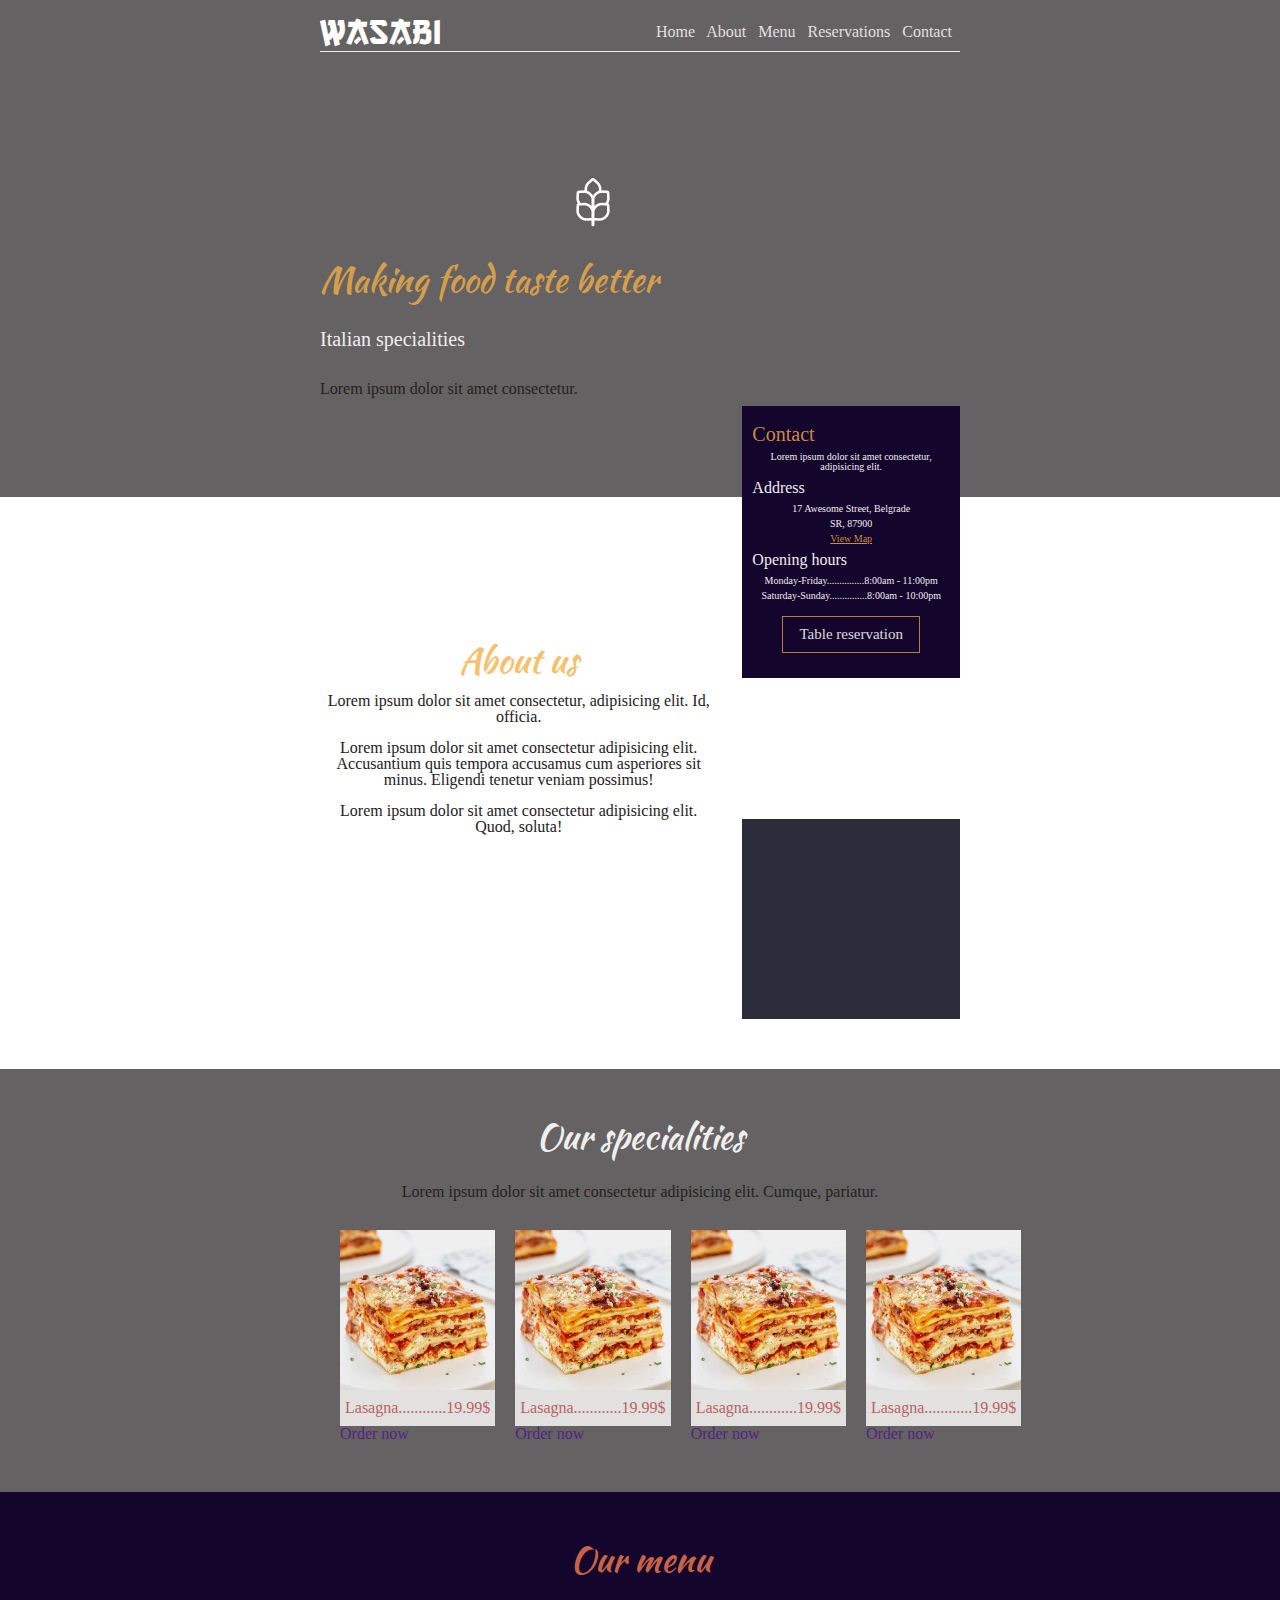
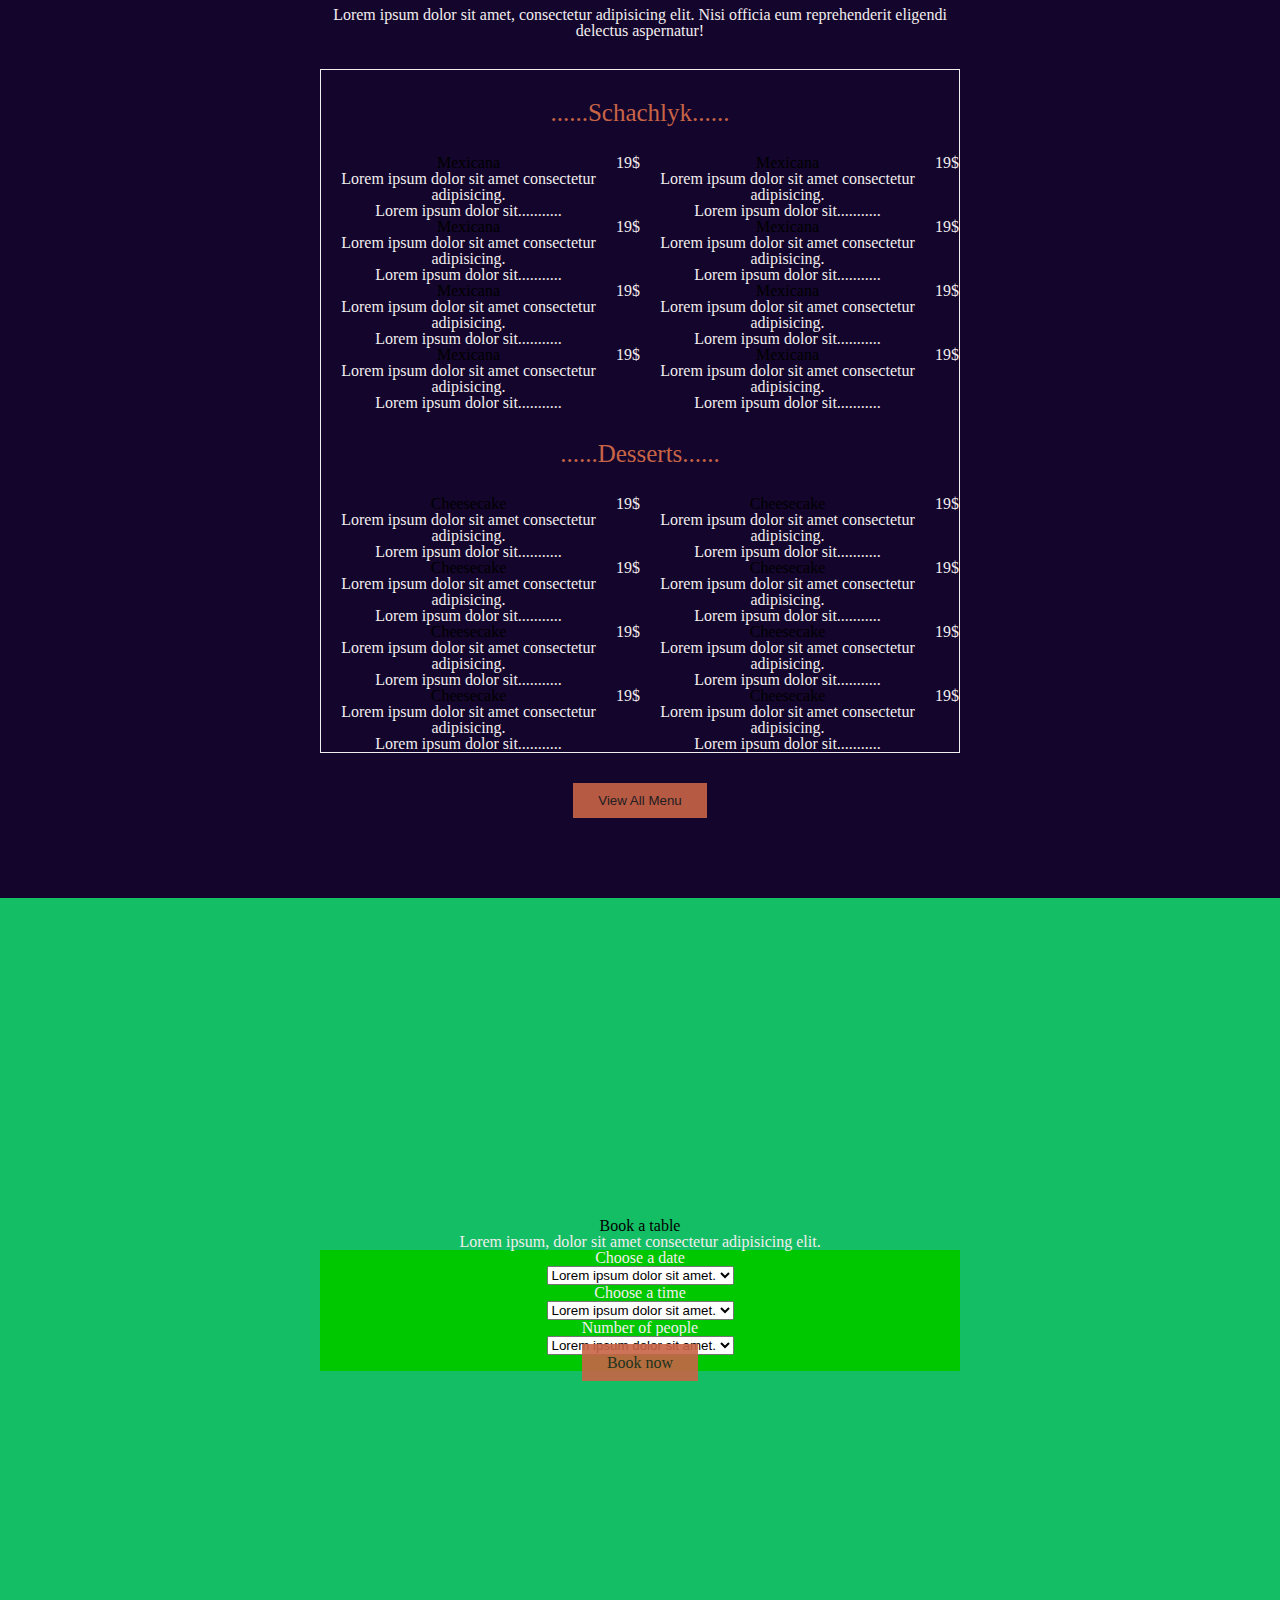
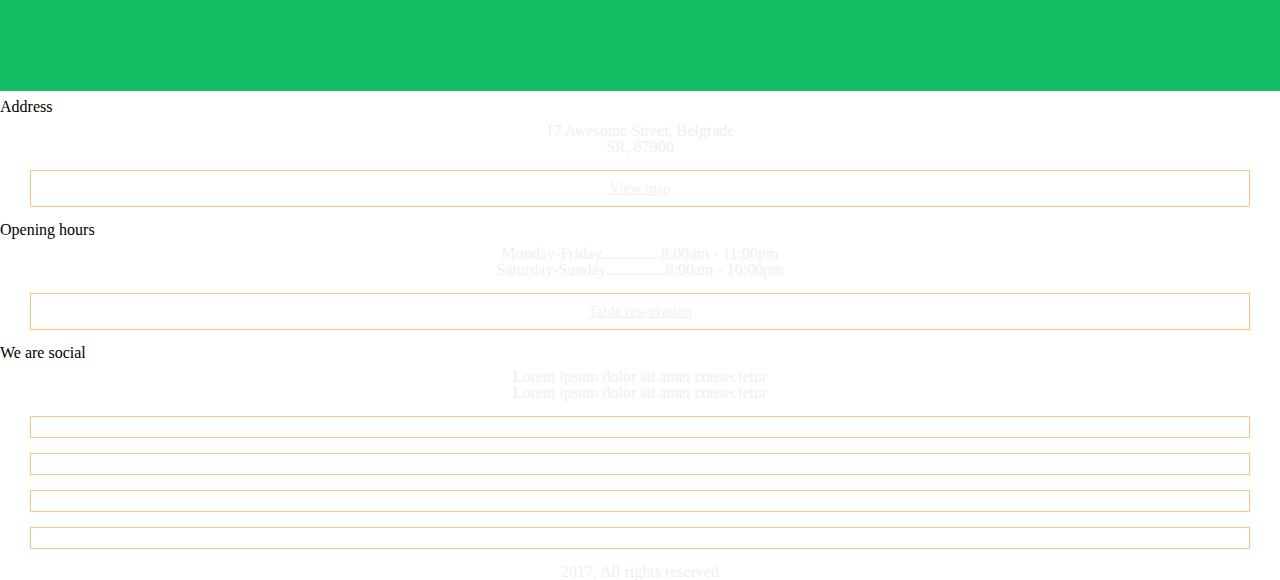
<file: source/index.html>
<!DOCTYPE html>
<html lang="en">
<head>
    <meta charset="UTF-8">
    <!-- link fonts -->
    <link rel="preconnect" href="https://fonts.gstatic.com">
    <link href="https://fonts.googleapis.com/css2?family=Kaushan+Script&display=swap" rel="stylesheet">
    <link rel="preconnect" href="https://fonts.gstatic.com">
    <link href="https://fonts.googleapis.com/css2?family=Open+Sans+Condensed:wght@300&display=swap" rel="stylesheet">
    <!-- icons -->
    <link rel="stylesheet" href="https://use.fontawesome.com/releases/v5.15.2/css/all.css" integrity="sha384-vSIIfh2YWi9wW0r9iZe7RJPrKwp6bG+s9QZMoITbCckVJqGCCRhc+ccxNcdpHuYu" crossorigin="anonymous">

    <!-- link css -->
    <link href="styles/reset.css" rel="stylesheet" type="text/css">
	<link href="styles/styles.css" rel="stylesheet" type="text/css">
    <title>Habibs</title>
</head>
<body>
    <header>
        <h1><a href="./index.html">Wasabi</a></h1>
        <nav>
            <a href="./index.html">Home</a>
            <a href="./about.html">About</a>
            <a href="./menu.html">Menu</a>
            <a href="./reservations.html">Reservations</a>
            <a href="./contact.html">Contact</a>
        </nav>
    </header>
    <main>
        <section id="intro">
            <div class="img-wraper">
                <img src="./images/icon.png" alt="...">
            </div>
            <h2>Making food taste better</h2>
            <h3>Italian specialities</h3>
            <h4>Lorem ipsum dolor sit amet consectetur.</h4>
        </section>
        <section id="about-us">
            <div class="about-l">
                <h2>About us</h2>
                <p>Lorem ipsum dolor sit amet consectetur, adipisicing elit. Id, officia.</p>
                <p>Lorem ipsum dolor sit amet consectetur adipisicing elit. Accusantium quis tempora accusamus cum asperiores sit minus. Eligendi tenetur veniam possimus!</p>
                <p>Lorem ipsum dolor sit amet consectetur adipisicing elit. Quod, soluta!</p>
            </div>
            <div class="about-r">
                <div class="contact">
                    <h2>Contact</h2>
                    <p>Lorem ipsum dolor sit amet consectetur, adipisicing elit.</p>
                    <h3>Address</h3>
                    <p>17 Awesome Street, Belgrade</p>
                    <p>SR, 87900</p>
                    <p><a class="view-map" href="">View Map</a></p>
                    <h3>Opening hours</h3>
                    <p>Monday-Friday...............8:00am - 11:00pm</p>
                    <p>Saturday-Sunday...............8:00am - 10:00pm</p>
                    <p><a class="reservation-ref">Table reservation</a></p>
                </div>

                <div class="grey-patch">
                    
                </div>
               
            </div>
        </section>
        <section id="specialties">
            <h2>Our specialities</h2>
            <p>Lorem ipsum dolor sit amet consectetur adipisicing elit. Cumque, pariatur.</p>
            <ul>
                <li>
                    <a href="">
                        <img src="./images/lasagna.jpg" alt="food picture">
                        <p>Lasagna............19.99$</p>
                        <div>
                            <span>Order now</span>
                        </div>
                    </a>
                </li>
                <li>
                    <a href="">
                        <img src="./images/lasagna.jpg" alt="food picture">
                        <p>Lasagna............19.99$</p>
                        <div>
                            <span>Order now</span>
                        </div>
                    </a>
                </li>
                <li>
                    <a href="">
                        <img src="./images/lasagna.jpg" alt="food picture">
                        <p>Lasagna............19.99$</p>
                        <div>
                            <span>Order now</span>
                        </div>
                    </a>
                </li>
                <li>
                    <a href="">
                        <img src="./images/lasagna.jpg" alt="food picture">
                        <p>Lasagna............19.99$</p>
                        <div>
                            <span>Order now</span>
                        </div>
                    </a>
                </li>
            </ul>
        </section>
        <section id="menu">
            <h2>Our menu</h2>
            <p>Lorem ipsum dolor sit amet, consectetur adipisicing elit. Nisi officia eum reprehenderit eligendi delectus aspernatur!</p>
            <table class="menu-table">
                <!-- Schachlyk -->
                <tr class="course-type">
                    <td colspan="2">
                        <h3>Schachlyk</h3>
                    </td>
                </tr>
                <tr>
                    <td class="description">
                        <div>
                            <div>
                                <h4>Mexicana</h4>
                                <p>Lorem ipsum dolor sit amet consectetur adipisicing.</p>
                                <p>Lorem ipsum dolor sit...........</p>
                            </div>
                            <p class="price">19$</p>
                        </div>
                    </td>
                    <td class="description">
                        <div>
                            <div>
                                <h4>Mexicana</h4>
                                <p>Lorem ipsum dolor sit amet consectetur adipisicing.</p>
                                <p>Lorem ipsum dolor sit...........</p>
                            </div>
                            <p class="price">19$</p>
                        </div>
                    </td>
                </tr>
                <tr>
                    <td class="description">
                        <div>
                            <div>
                                <h4>Mexicana</h4>
                                <p>Lorem ipsum dolor sit amet consectetur adipisicing.</p>
                                <p>Lorem ipsum dolor sit...........</p>
                            </div>
                            <p class="price">19$</p>
                        </div>
                    </td>
                    <td class="description">
                        <div>
                            <div>
                                <h4>Mexicana</h4>
                                <p>Lorem ipsum dolor sit amet consectetur adipisicing.</p>
                                <p>Lorem ipsum dolor sit...........</p>
                            </div>
                            <p class="price">19$</p>
                        </div>
                    </td>
                </tr>
                <tr>
                    <td class="description">
                        <div>
                            <div>
                                <h4>Mexicana</h4>
                                <p>Lorem ipsum dolor sit amet consectetur adipisicing.</p>
                                <p>Lorem ipsum dolor sit...........</p>
                            </div>
                            <p class="price">19$</p>
                        </div>
                    </td>
                    <td class="description">
                        <div>
                            <div>
                                <h4>Mexicana</h4>
                                <p>Lorem ipsum dolor sit amet consectetur adipisicing.</p>
                                <p>Lorem ipsum dolor sit...........</p>
                            </div>
                            <p class="price">19$</p>
                        </div>
                    </td>
                </tr>
                <tr>
                    <td class="description">
                        <div>
                            <div>
                                <h4>Mexicana</h4>
                                <p>Lorem ipsum dolor sit amet consectetur adipisicing.</p>
                                <p>Lorem ipsum dolor sit...........</p>
                            </div>
                            <p class="price">19$</p>
                        </div>
                    </td>
                    <td class="description">
                        <div>
                            <div>
                                <h4>Mexicana</h4>
                                <p>Lorem ipsum dolor sit amet consectetur adipisicing.</p>
                                <p>Lorem ipsum dolor sit...........</p>
                            </div>
                            <p class="price">19$</p>
                        </div>
                    </td>
                </tr>

                <!-- Desserts -->
                <tr class="course-type">
                    <td colspan="2">
                        <h3>Desserts</h3>
                    </td>
                </tr>
                <tr>
                    <td class="description">
                        <div>
                            <div>
                                <h4>Cheesecake</h4>
                                <p>Lorem ipsum dolor sit amet consectetur adipisicing.</p>
                                <p>Lorem ipsum dolor sit...........</p>
                            </div>
                            <p class="price">19$</p>
                        </div>
                    </td>
                    <td class="description">
                        <div>
                            <div>
                                <h4>Cheesecake</h4>
                                <p>Lorem ipsum dolor sit amet consectetur adipisicing.</p>
                                <p>Lorem ipsum dolor sit...........</p>
                            </div>
                            <p class="price">19$</p>
                        </div>
                    </td>
                </tr>
                <tr>
                    <td class="description">
                        <div>
                            <div>
                                <h4>Cheesecake</h4>
                                <p>Lorem ipsum dolor sit amet consectetur adipisicing.</p>
                                <p>Lorem ipsum dolor sit...........</p>
                            </div>
                            <p class="price">19$</p>
                        </div>
                    </td>
                    <td class="description">
                        <div>
                            <div>
                                <h4>Cheesecake</h4>
                                <p>Lorem ipsum dolor sit amet consectetur adipisicing.</p>
                                <p>Lorem ipsum dolor sit...........</p>
                            </div>
                            <p class="price">19$</p>
                        </div>
                    </td>
                </tr>
                <tr>
                    <td class="description">
                        <div>
                            <div>
                                <h4>Cheesecake</h4>
                                <p>Lorem ipsum dolor sit amet consectetur adipisicing.</p>
                                <p>Lorem ipsum dolor sit...........</p>
                            </div>
                            <p class="price">19$</p>
                        </div>
                    </td>
                    <td class="description">
                        <div>
                            <div>
                                <h4>Cheesecake</h4>
                                <p>Lorem ipsum dolor sit amet consectetur adipisicing.</p>
                                <p>Lorem ipsum dolor sit...........</p>
                            </div>
                            <p class="price">19$</p>
                        </div>
                    </td>
                </tr>
                <tr>
                    <td class="description">
                        <div>
                            <div>
                                <h4>Cheesecake</h4>
                                <p>Lorem ipsum dolor sit amet consectetur adipisicing.</p>
                                <p>Lorem ipsum dolor sit...........</p>
                            </div>
                            <p class="price">19$</p>
                        </div>
                    </td>
                    <td class="description">
                        <div>
                            <div>
                                <h4>Cheesecake</h4>
                                <p>Lorem ipsum dolor sit amet consectetur adipisicing.</p>
                                <p>Lorem ipsum dolor sit...........</p>
                            </div>
                            <p class="price">19$</p>
                        </div>
                    </td>
                </tr>
            </table>
			<button class="menu-ref">View All Menu</button>
        </section>
        <section id="booking">
            <h2>Book a table</h2>
            <p>Lorem ipsum, dolor sit amet consectetur adipisicing elit.</p>
            <form id="booking-form">
                <div>
                    <div>
                        <p>Choose a date</p>
                        <select name="date">
                            <option value="">Lorem ipsum dolor sit amet.</option>
                            <option value="">Lorem ipsum dolor sit amet.</option>
                            <option value="">Lorem ipsum dolor sit amet.</option>
                        </select>
                    </div>
                    <div>
                        <p>Choose a time</p>
                        <select name="time">
                            <option value="">Lorem ipsum dolor sit amet.</option>
                            <option value="">Lorem ipsum dolor sit amet.</option>
                            <option value="">Lorem ipsum dolor sit amet.</option>
                        </select>
                    </div>
                    <div>
                        <p>Number of people</p>
                        <select name="date">
                            <option value="">Lorem ipsum dolor sit amet.</option>
                            <option value="">Lorem ipsum dolor sit amet.</option>
                            <option value="">Lorem ipsum dolor sit amet.</option>
                        </select>
                    </div>
                </div>
                <a class="menu-ref" >Book now</a>
            </form>
        </section>
    </main>
    <footer>
        <div>
            <div>
                <h3>Address</h3>
                <p>17 Awesome Street, Belgrade</p>
                <p>SR, 87900</p>
                <a class="reservation-ref" href="">View map</a>
            </div>
            <div>
                <h3>Opening hours</h3>
                <p>Monday-Friday...............8:00am - 11:00pm</p>
                <p>Saturday-Sunday...............8:00am - 10:00pm</p>
                <a class="reservation-ref" href="">Table reservation</a>
            </div>
            <div>
                <h3>We are social</h3>
                <p>Lorem ipsum dolor sit amet consectetur </p>
                <p>Lorem ipsum dolor sit amet consectetur </p>
                <ul>
                    <li><a class="reservation-ref" href=""><i class="fab fa-facebook-f"></i></a></li>
                    <li><a class="reservation-ref" href=""><i class="fab fa-twitter"></i></a></li>
                    <li><a class="reservation-ref" href=""><i class="fab fa-google-plus-g"></i></a></li>
                    <li><a class="reservation-ref" href=""><i class="fab fa-youtube"></i></a></li>
                </ul>
            </div>
        </div>
        <p>2017, All rights reserved</p>
    </footer>
</body>
</html>
</file>
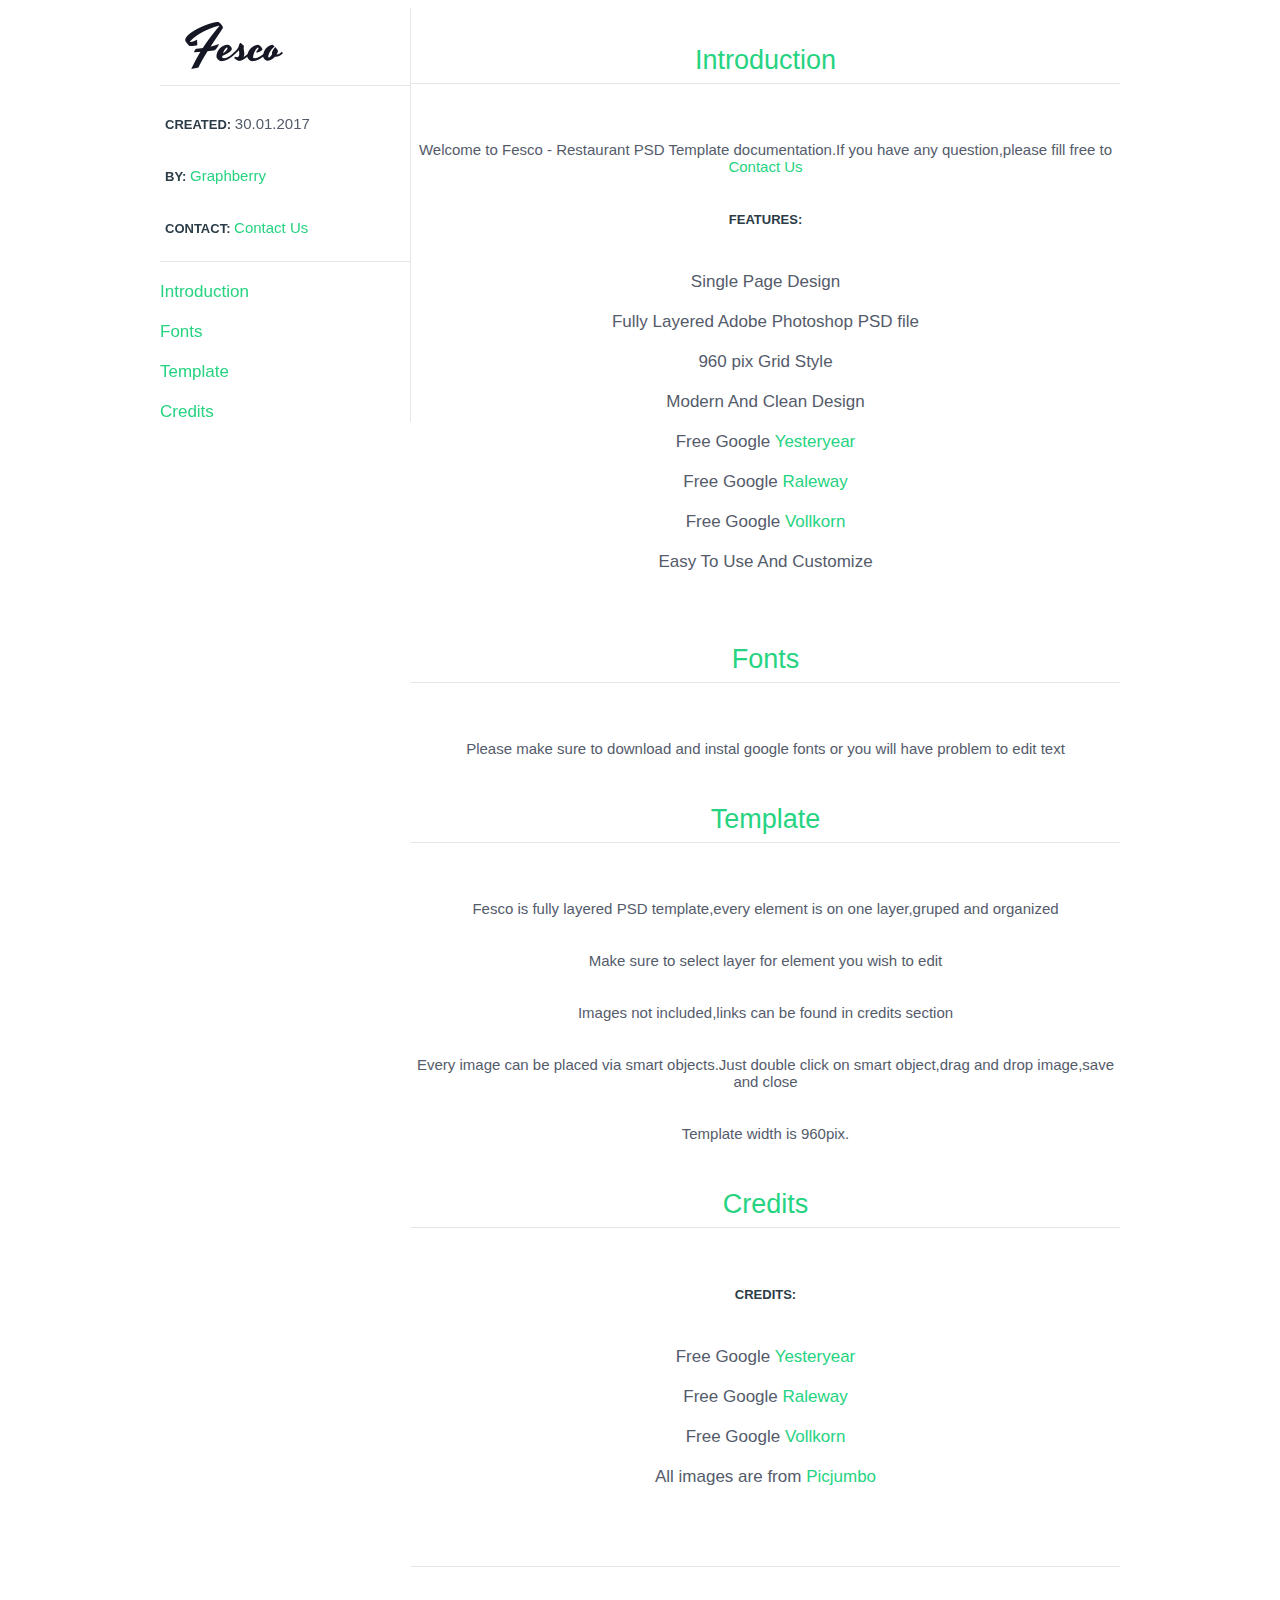
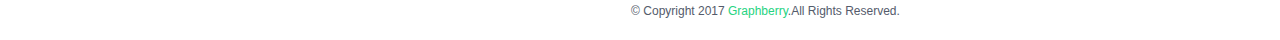
<file: Help/Help.html>
<!DOCTYPE html>
<html>
<head>
	<meta charset="utf-8">
	<title>Fesco - Restaurant PSD Template</title>
    <link rel="stylesheet" href="assets/style.css">
</head>
<body>
	<div class="container">
		<div class="side">
			<div class="info">
				<a href="http://www.graphberry.com"><img src="assets/logo.png"></a>
				<p><b>CREATED: </b> 30.01.2017</p>
				<p><b>BY: </b><a href="http://www.graphberry.com"> Graphberry</a></p>
				<p><b>CONTACT: </b><a href="http://www.graphberry.com/pages/contact"> Contact Us</a></p>
			</div>
			<div class="menu">
				<li>
					<a href="#1">Introduction</a>
				</li>
				<li>
					<a href="#2">Fonts</a>
				</li>
				<li>
					<a href="#3">Template</a>
				</li>
				<li>
					<a href="#4">Credits</a>	
				</li>
			</div>
		</div>
		<div class="content">
			<div id="1">
			    <p class="title">Introduction</p>
				<div class="intro-info">
					<p>Welcome to Fesco - Restaurant PSD Template documentation.If you have any question,please fill free to <a href="http://www.graphberry.com/pages/contact">Contact Us</a></p>
				<p><b>FEATURES: </b> 
					<li>Single Page Design</li>
					<li>Fully Layered Adobe Photoshop PSD file</li>
					<li>960 pix Grid Style</li>
					<li>Modern And Clean Design</li>
					<li>Free Google <a href="https://fonts.google.com/specimen/Yesteryear">Yesteryear</a></li>
                    <li>Free Google <a href="https://fonts.google.com/specimen/Raleway">Raleway</a></li>
                    <li>Free Google <a href="https://fonts.google.com/specimen/Vollkorn">Vollkorn</a></li>
					<li>Easy To Use And Customize</li>
				</p>
				</div>
		    </div>
			
			<div id="2">
			    <p class="title">Fonts</p>
				<div class="intro-info">
					<p>Please make sure to download and instal google fonts or you will have problem to edit text</p>
				</div>
		    </div>
			
			<div id="3">
			    <p class="title">Template</p>
				<div class="intro-info">
					<p>Fesco is fully layered PSD template,every element is on one layer,gruped and organized</p>
					<p>Make sure to select layer for element you wish to edit</p>
                    <p>Images not included,links can be found in credits section</p>
                    <p>Every image can be placed via smart objects.Just double click on smart object,drag and drop image,save and close</p>
                    <p>Template width is 960pix.</p>
				</div>
		    </div>
			
			<div id="4">
			    <p class="title">Credits</p>
				<div class="intro-info">
					<p><b>CREDITS:</b>
						<li>Free Google <a href="https://fonts.google.com/specimen/Yesteryear">Yesteryear</a></li>
                        <li>Free Google <a href="https://fonts.google.com/specimen/Raleway">Raleway</a></li>
                        <li>Free Google <a href="https://fonts.google.com/specimen/Vollkorn">Vollkorn</a></li>
                        <li>All images are from <a href="https://picjumbo.com//">Picjumbo</a></li>
                    </p>
				</div>
		    </div>
			
			<div>
				<p class="title"></p>
				<div class="footer">
					<p>© Copyright 2017 <a href="http://www.graphberry.com">Graphberry</a>.All Rights Reserved.</p>
				</div>
			</div>
		</div>
	</div>






</body>
</html>
</file>
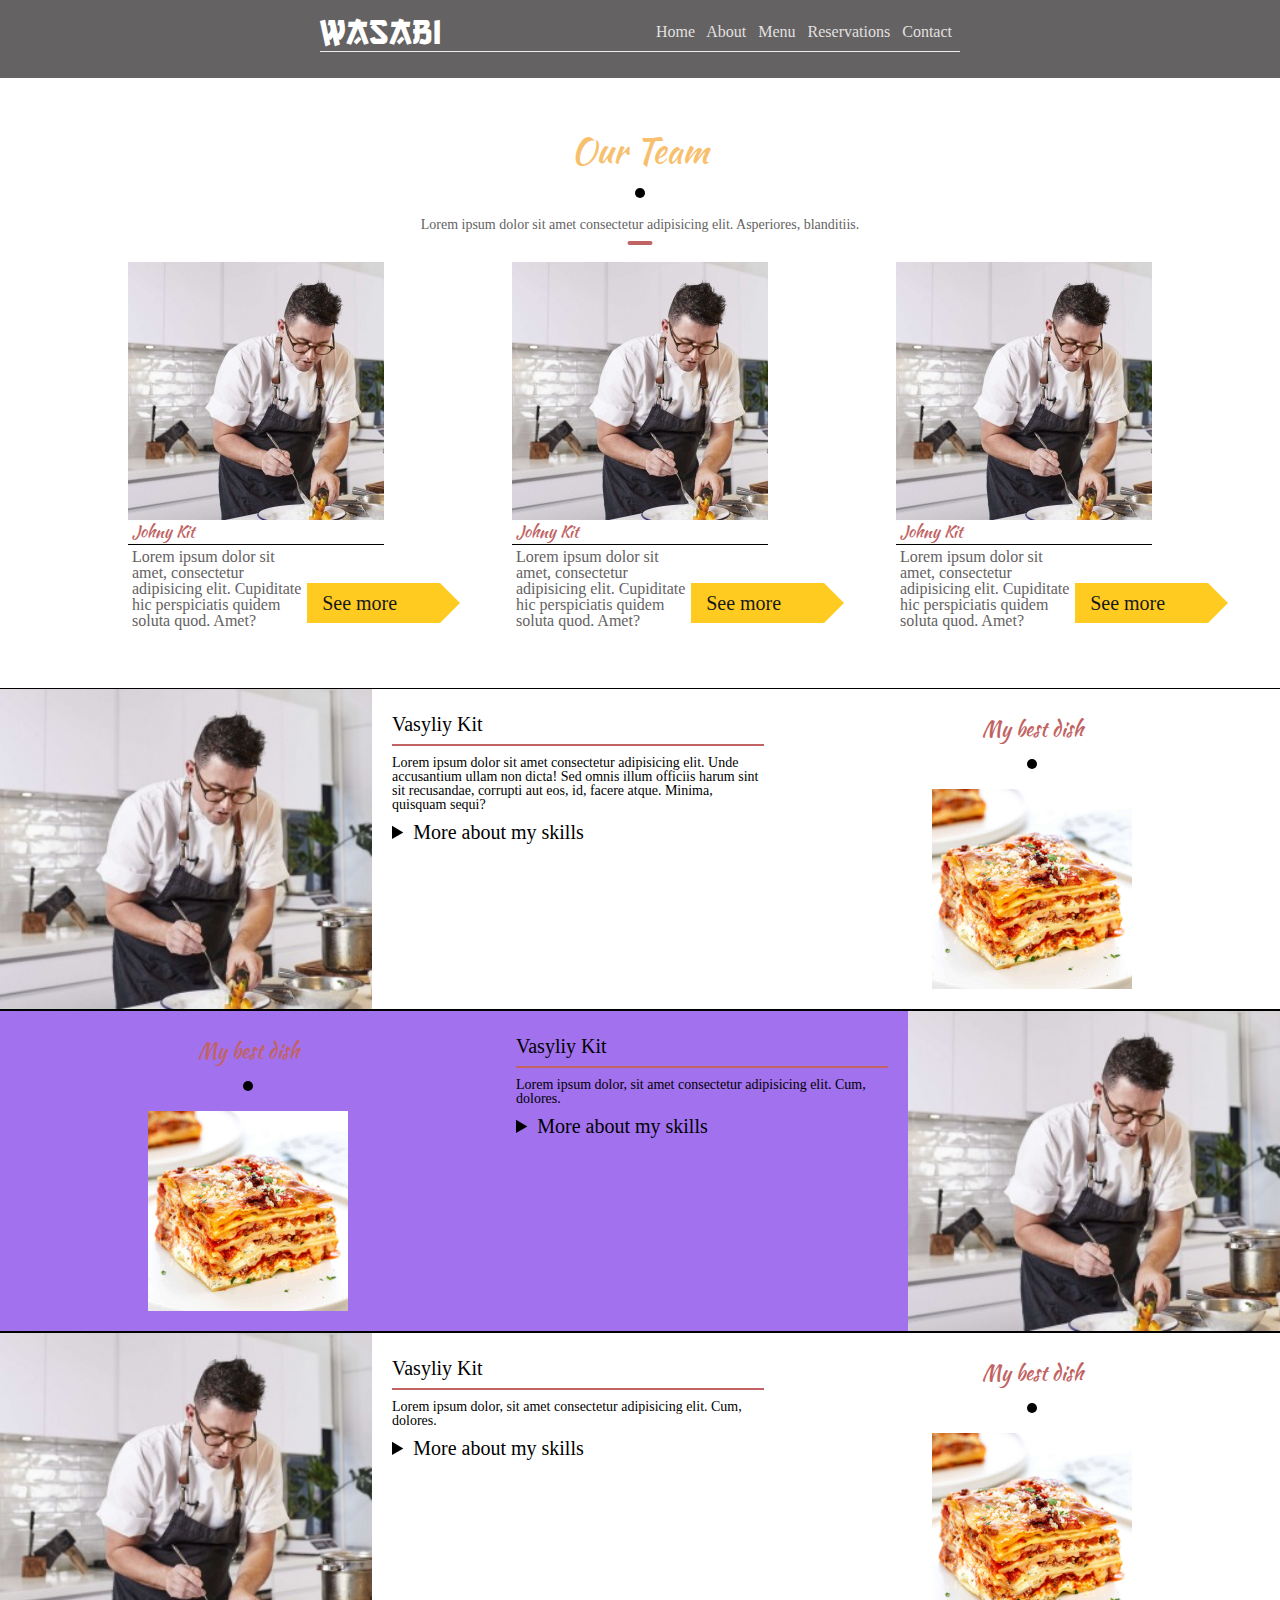
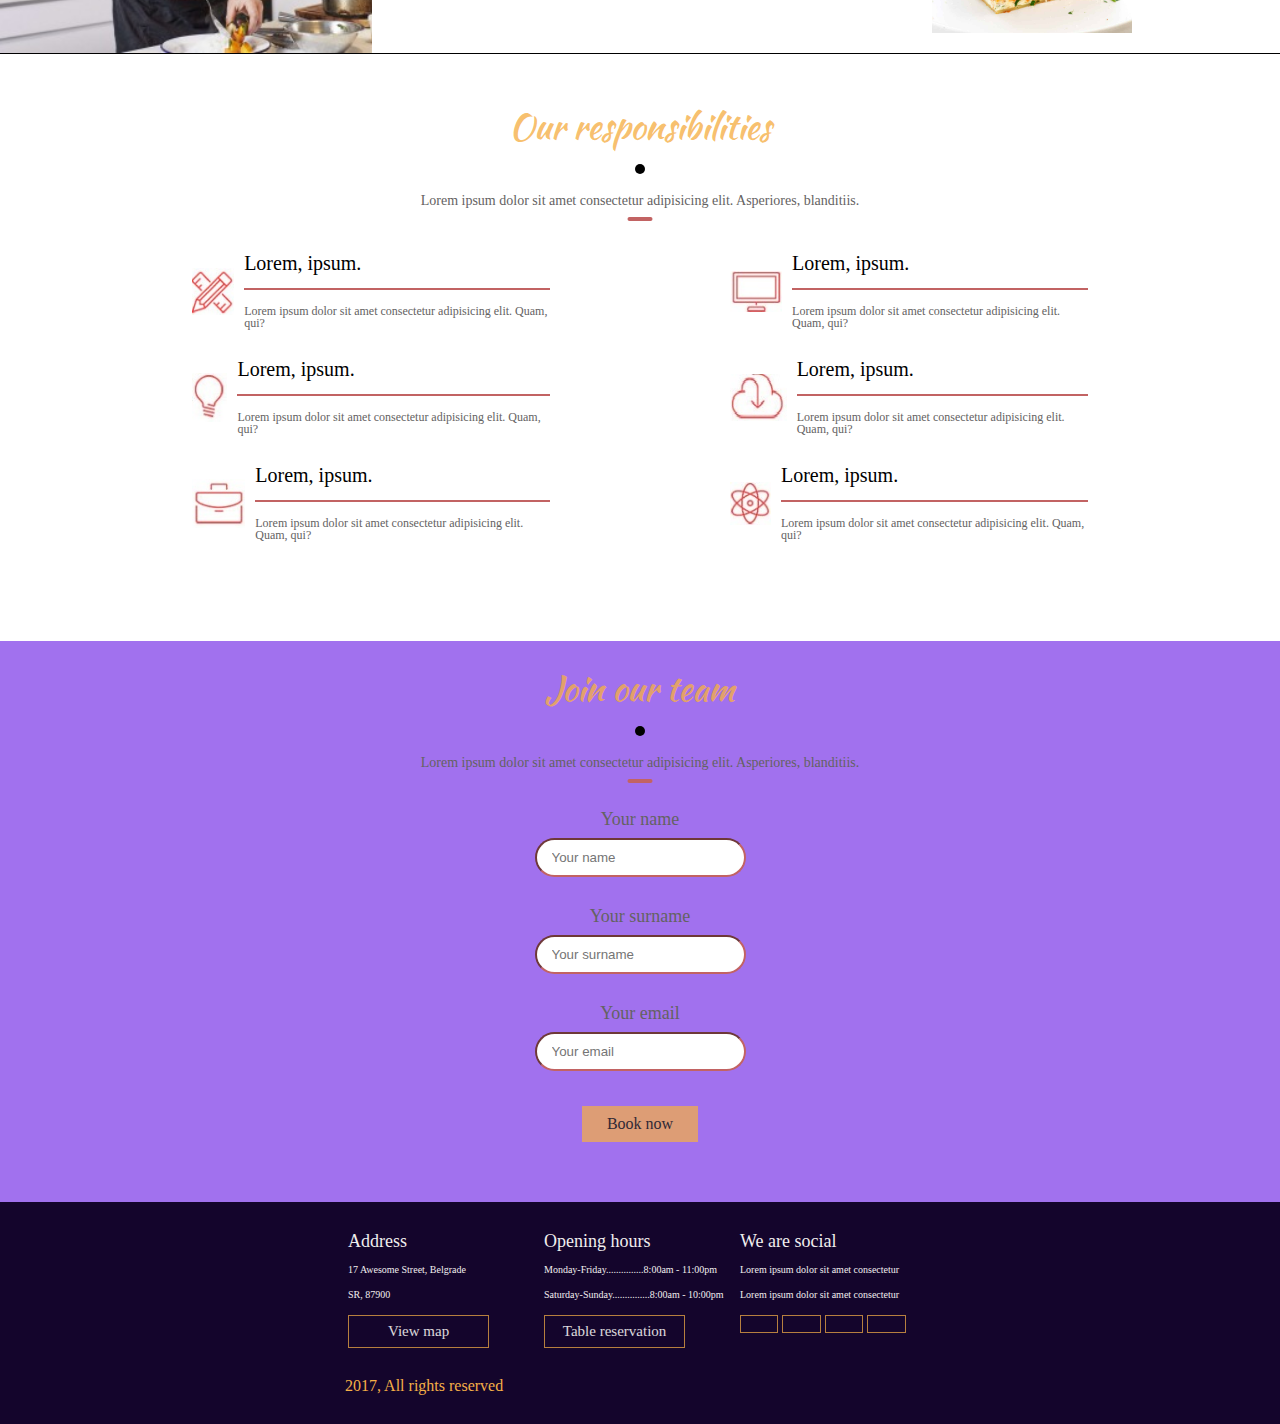
<file: source/team.html>
<!DOCTYPE html>
<html lang="en">
<head>
    <meta charset="UTF-8">
    <!-- link fonts -->
    <link rel="preconnect" href="https://fonts.gstatic.com">
    <link href="https://fonts.googleapis.com/css2?family=Kaushan+Script&display=swap" rel="stylesheet">
    <link rel="preconnect" href="https://fonts.gstatic.com">
    <link href="https://fonts.googleapis.com/css2?family=Open+Sans+Condensed:wght@300&display=swap" rel="stylesheet">
    <!-- icons -->
    <link rel="stylesheet" href="https://use.fontawesome.com/releases/v5.15.2/css/all.css" integrity="sha384-vSIIfh2YWi9wW0r9iZe7RJPrKwp6bG+s9QZMoITbCckVJqGCCRhc+ccxNcdpHuYu" crossorigin="anonymous">

    <!-- link css -->
    <link href="styles/reset.css" rel="stylesheet" type="text/css">
    <link href="styles/team.css" rel="stylesheet" type="text/css">
    <title>Habibs</title>
    <meta http-equiv="X-UA-Compatible" content="IE=edge">
    <meta name="viewport" content="width=device-width, initial-scale=1.0">
</head>
<body>
    <header>
        <h1><a href="./index.html">Wasabi</a></h1>
        <nav>
            <a href="./index.html">Home</a>
            <a href="./about.html">About</a>
            <a href="./menu.html">Menu</a>
            <a href="./reservations.html">Reservations</a>
            <a href="./contact.html">Contact</a>
        </nav>
    </header>
    <main>
        <!-- <section></section> -->
        <section id="members">
            <div>
                <h2 class="sub-header2">Our Team</h2>
                <div class="circle-wrapper">
                    <div class="circle"></div>
                </div>
                <h3 class="sub-header3">Lorem ipsum dolor sit amet consectetur adipisicing elit. Asperiores, blanditiis.</h3>
            </div>
            <ul>
                <li class="cook-card">
                    <div class="img-container"><img src="./images/cook.jpg" alt="Cook"></div>
                    <div>
                        <h4>Johny Kit</h4>
                        <p>Lorem ipsum dolor sit amet, consectetur adipisicing elit. Cupiditate hic perspiciatis quidem soluta quod. Amet?</p>
                        <a href="" class="see-more">See more</a>
                    </div>
                </li>
                <li class="cook-card">
                    <div class="img-container"><img src="./images/cook.jpg" alt="Cook"></div>
                    <div>
                        <h4>Johny Kit</h4>
                        <p>Lorem ipsum dolor sit amet, consectetur adipisicing elit. Cupiditate hic perspiciatis quidem soluta quod. Amet?</p>
                        <a href="" class="see-more">See more</a>
                    </div>
                </li>
                <li class="cook-card">
                    <div class="img-container"><img src="./images/cook.jpg" alt="Cook"></div>
                    <div>
                        <h4>Johny Kit</h4>
                        <p>Lorem ipsum dolor sit amet, consectetur adipisicing elit. Cupiditate hic perspiciatis quidem soluta quod. Amet?</p>
                        <a href="" class="see-more">See more</a>
                    </div>
                </li>
            </ul>
        </section>
        <section class="profile">
            <div class="profile-img-container"><img src="./images/cook.jpg" alt="Cook"></div>
            <div class="profile-description">
                <h2>Vasyliy Kit</h2>
                <p>Lorem ipsum dolor sit amet consectetur adipisicing elit. Unde accusantium ullam non dicta! Sed omnis illum officiis harum sint sit recusandae, corrupti aut eos, id, facere atque. Minima, quisquam sequi?</p>
                <details>
                    <summary>More about my skills</summary>
                    <ul>
                        <li><p>Lorem ipsum dolor sit amet consectetur adipisicing elit. Aut, non.</p></li>
                        <li><p>Lorem ipsum dolor sit amet consectetur adipisicing elit. Aut, non.</p></li>
                        <li><p>Lorem ipsum dolor sit amet consectetur adipisicing elit. Aut, non.</p></li>
                        <li><p>Lorem ipsum dolor sit amet consectetur adipisicing elit. Aut, non.</p></li>
                        <li><p>Lorem ipsum dolor sit amet consectetur adipisicing elit. Aut, non.</p></li>
                    </ul>
                </details>
            </div>
            <div class="best-dish">
                <div>
                    <h3>My best dish</h3>
                    <div class="circle-wrapper">
                        <div class="circle"></div>
                    </div>
                    <a class="dish-img-container">
                            <img src="./images/lasagna.jpg" alt="Dish">
                            <div><span class="buy-now">Buy now!</span></div>
                    </a>
                </div>
            </div>
        </section>
        <section class="profile profile-reverse">
            <div class="profile-img-container"><img src="./images/cook.jpg" alt="Cook"></div>
            <div class="profile-description">
                <h2>Vasyliy Kit</h2>
                <p>Lorem ipsum dolor, sit amet consectetur adipisicing elit. Cum, dolores.</p>
                <details>
                    <summary>More about my skills</summary>
                    <ul>
                        <li><p>Lorem ipsum dolor sit amet consectetur adipisicing elit. Aut, non.</p></li>
                        <li><p>Lorem ipsum dolor sit amet consectetur adipisicing elit. Aut, non.</p></li>
                        <li><p>Lorem ipsum dolor sit amet consectetur adipisicing elit. Aut, non.</p></li>
                        <li><p>Lorem ipsum dolor sit amet consectetur adipisicing elit. Aut, non.</p></li>
                        <li><p>Lorem ipsum dolor sit amet consectetur adipisicing elit. Aut, non.</p></li>
                    </ul>
                </details>
            </div>
            <div class="best-dish">
                <div>
                    <h3>My best dish</h3>
                    <div class="circle-wrapper">
                        <div class="circle"></div>
                    </div>
                    <a class="dish-img-container">
                            <img src="./images/lasagna.jpg" alt="Dish">
                            <div><span class="buy-now">Buy now!</span></div>
                    </a>
                </div>
            </div>
        </section>
        <section class="profile">
            <div class="profile-img-container"><img src="./images/cook.jpg" alt="Cook"></div>
            <div class="profile-description">
                <h2>Vasyliy Kit</h2>
                <p>Lorem ipsum dolor, sit amet consectetur adipisicing elit. Cum, dolores.</p>
                <details>
                    <summary>More about my skills</summary>
                    <ul>
                        <li><p>Lorem ipsum dolor sit amet consectetur adipisicing elit. Aut, non.</p></li>
                        <li><p>Lorem ipsum dolor sit amet consectetur adipisicing elit. Aut, non.</p></li>
                        <li><p>Lorem ipsum dolor sit amet consectetur adipisicing elit. Aut, non.</p></li>
                        <li><p>Lorem ipsum dolor sit amet consectetur adipisicing elit. Aut, non.</p></li>
                        <li><p>Lorem ipsum dolor sit amet consectetur adipisicing elit. Aut, non.</p></li>
                    </ul>
                </details>
            </div>
            <div class="best-dish">
                <div>
                    <h3>My best dish</h3>
                    <div class="circle-wrapper">
                        <div class="circle"></div>
                    </div>
                    <a class="dish-img-container">
                            <img src="./images/lasagna.jpg" alt="Dish">
                            <div><span class="buy-now">Buy now!</span></div>
                    </a>
                </div>
            </div>
        </section>
        <section id="resp">
            <div>
                <h2 class="sub-header2">Our responsibilities</h2>
                <div class="circle-wrapper">
                    <div class="circle"></div>
                </div>
                <h3 class="sub-header3">Lorem ipsum dolor sit amet consectetur adipisicing elit. Asperiores, blanditiis.</h3>
            </div>
            <ul>
                <li class="responsibility">
                    <div class="resp-img-container"><img src="./images/part1.jpg"></div>
                    <div>
                        <h4>Lorem, ipsum.</h4>
                        <p>Lorem ipsum dolor sit amet consectetur adipisicing elit. Quam, qui?</p>
                    </div>
                </li>
                <li class="responsibility">
                    <div class="resp-img-container"><img src="./images/part2.jpg"></div>
                    <div>
                        <h4>Lorem, ipsum.</h4>
                        <p>Lorem ipsum dolor sit amet consectetur adipisicing elit. Quam, qui?</p>
                    </div>
                </li>
                <li class="responsibility">
                    <div class="resp-img-container"><img src="./images/part3.jpg"></div>
                    <div>
                        <h4>Lorem, ipsum.</h4>
                        <p>Lorem ipsum dolor sit amet consectetur adipisicing elit. Quam, qui?</p>
                    </div>
                </li>
                <li class="responsibility">
                    <div class="resp-img-container"><img src="./images/part4.jpg"></div>
                    <div>
                        <h4>Lorem, ipsum.</h4>
                        <p>Lorem ipsum dolor sit amet consectetur adipisicing elit. Quam, qui?</p>
                    </div>
                </li>
                <li class="responsibility">
                    <div class="resp-img-container"><img src="./images/part5.jpg"></div>
                    <div>
                        <h4>Lorem, ipsum.</h4>
                        <p>Lorem ipsum dolor sit amet consectetur adipisicing elit. Quam, qui?</p>
                    </div>
                </li>
                <li class="responsibility">
                    <div class="resp-img-container"><img src="./images/part6.jpg"></div>
                    <div>
                        <h4>Lorem, ipsum.</h4>
                        <p>Lorem ipsum dolor sit amet consectetur adipisicing elit. Quam, qui?</p>
                    </div>
                </li>
            </ul>
        </section>
        <section id="join">
            <div>
                <h2 class="sub-header2">Join our team</h2>
                <div class="circle-wrapper">
                    <div class="circle"></div>
                </div>
                <h3 class="sub-header3">Lorem ipsum dolor sit amet consectetur adipisicing elit. Asperiores, blanditiis.</h3>
            </div>
            <form id="apply-form">
                <div>
                    <div>
                        <p>Your name</p>
                        <input type="text" placeholder="Your name" name="name">
                    </div>
                    <div>
                        <p>Your surname</p>
                        <input type="text" placeholder="Your surname" name="surname">
                    </div>
                    <div>
                        <p>Your email</p>
                        <input type="text" placeholder="Your email" name="email">
                    </div>
                </div>
                <a class="menu-ref" >Book now</a>
            </form>
        </section>
    </main>
    <footer>
        <div>
            <div>
                <h3>Address</h3>
                <p>17 Awesome Street, Belgrade</p>
                <p>SR, 87900</p>
                <a class="reservation-ref" href="">View map</a>
            </div>
            <div>
                <h3>Opening hours</h3>
                <p>Monday-Friday...............8:00am - 11:00pm</p>
                <p>Saturday-Sunday...............8:00am - 10:00pm</p>
                <a class="reservation-ref" href="">Table reservation</a>
            </div>
            <div>
                <h3>We are social</h3>
                <p>Lorem ipsum dolor sit amet consectetur </p>
                <p>Lorem ipsum dolor sit amet consectetur </p>
                <ul>
                    <li><a class="reservation-ref" href=""><i class="fab fa-facebook-f"></i></a></li>
                    <li><a class="reservation-ref" href=""><i class="fab fa-twitter"></i></a></li>
                    <li><a class="reservation-ref" href=""><i class="fab fa-google-plus-g"></i></a></li>
                    <li><a class="reservation-ref" href=""><i class="fab fa-youtube"></i></a></li>
                </ul>
            </div>
        </div>
        <p>2017, All rights reserved</p>
    </footer>
</body>
</html>
</file>
<file: source/styles/styles.css>
@font-face {
	font-family: "Gang of Three";
	src: url("go3v2.woff") format("woff");
	font-weight: normal;
	font-style: normal;
}

section, header {
	padding: 25%;
}

/* Header styles */
header {
	position: relative;
	background-color: rgb(100, 98, 98);
	padding-top: 10px;
	padding-bottom: 25px;
	display: flex;
	justify-content: space-between;
	align-items: center;
}

header::after {
	position: absolute;
	content: "";
	width: 50%;
	border-bottom: 1px rgb(241, 238, 238) solid;
	margin-top: 40px;
}

h1 > a {
	text-decoration: none;
	font-family: "Gang of Three";
	font-weight: normal;
	line-height: 1.2;
	color: white;
	font-size: 36px;
}

nav > a {
	margin-right: 8px;
	text-decoration: none;
	color: rgb(241, 238, 238);
	opacity: 0.9;
	transition: all .4s ease;
}

 nav > a:hover {
	opacity: 1;
	color: rgb(36, 33, 33);
}
 

 /* Intro section */
#intro {
	padding-top: 100px;
	padding-bottom: 100px;
	background-color: rgb(100, 98, 98);
 }

#intro > div {
	padding-left: 40%;
}

#intro > h2 {
	font-family: 'Kaushan Script', cursive;
	font-size: 35px;
	color: rgba(245, 175, 71, 0.8);
	margin: 5% 0;
}

#intro > h3 {
	color: rgb(241, 238, 238);
	font-size: 20px;

}

#intro > h4 {
	margin-top: 5%;
	color: rgb(36, 33, 33);
}


 /* About us */
 
 #about-us {
	 padding-top: 50px;
	 padding-bottom: 50px;
	 display: flex;
	 justify-content: space-between;
 }
 
 #about-us h2 {
	 color: rgba(245, 175, 71, 0.8);
 }

 .about-l {
	 width: 70%;
	 padding-top: 15%;
 }

 .about-l h2 {
	font-family: 'Kaushan Script', cursive;
	font-size: 35px;
	text-align: center;
 }

 .about-l > p {
	 color: rgb(36, 33, 33);
	 margin: 15px 0;
	 text-align: center;
 }
 
.about-r {
	margin-left: 25px;
}

 .contact {
	position: relative;
	bottom: 30%;
	background-color: rgb(20, 5, 44);
	padding: 10px;
 }

 .contact h2, h3{
	margin: 8px 0;
 }

 .contact > h2 {
	font-size: 20px;
 }

 .contact > h3 {
	font-size: 16px;
}

.contact h3, p {
	color: rgb(241, 238, 238);
}

.contact p {
	margin-top: 5px;
	font-size: 10px;
}
 
.grey-patch{
	height: 200px;
	background-color: rgb(45, 44, 58);
 }

.view-map {
	color: rgba(245, 175, 71, 0.8);
}

.reservation-ref {
	cursor: pointer;
	display: block;
	font-size: 15px;
	text-align: center;
	margin: 15px 30px;
	padding: 10px 15px;
	border: 1px solid rgba(245, 175, 71, 0.8);
	color: rgb(241, 238, 238);
	opacity: 0.9;
	transition: all 0.2s linear;
}

.reservation-ref:hover {
	background-color: rgba(245, 175, 71, 0.8);
	opacity: 1;
	color: rgb(241, 238, 238);
}
 
/* Specialities */
 #specialties {
	 padding-top: 50px;
	 padding-bottom: 50px;
	 background-color: rgb(100, 98, 98);
}

#specialties > h2{
	font-family: 'Kaushan Script', cursive;
	font-size: 35px;
	color: rgb(241, 238, 238);
}

#specialties > p {
	margin: 30px 0;
	color: rgb(36, 33, 33);
}

#specialties > h2, p {
	text-align: center;
}
 
 #specialties ul {
	display: flex;
	justify-content: space-between;
 }
 
 #specialties a{
	display: block;
	margin-left: 20px;
	text-decoration: none;
	opacity: 0.9;
	transition: all .1s linear;
 }

 #specialties a:hover {
	 transform: translate(4px, -4px);
	 opacity: 1;
 }

#specialties img {
	display: block;
	width: 100%;
	height: 160px;
 }

 #specialties ul p {
	margin-top: 0;
	background-color: rgb(241, 238, 238);
	padding: 10px 5px;
	color: rgb(194, 99, 99);
 }
 

 /* Menu */
 #menu {
	padding-top: 50px;
	padding-bottom: 50px;
	background-color: rgb(20, 5, 44);
	text-align: center;
}
 
#menu > h2 {
	font-family: 'Kaushan Script', cursive;
	font-size: 35px;
	color: rgba(200, 100, 70, 1);
}

#menu > p {
	margin: 30px 0;
	color: rgb(241, 238, 238);
}

#menu > button {
	border: none;
	margin: 30px auto;
}

 #menu table {
	border: 1px solid rgb(241, 238, 238);
 }

.course-type h3 {
	color: rgba(200, 100, 70, 1);
	font-size: 25px;
	margin: 30px 0;
}

.course-type h3::after, .course-type h3::before {
	content: "......";
}

.description > div{
	display: flex;
}

.menu-ref {
	cursor: pointer;
	padding: 10px 25px;
	background-color: rgba(200, 100, 70, 1);
	color: rgb(36, 33, 33);
	transition: all .2s linear;
	opacity: 0.9;
}

.menu-ref:hover {
	opacity: 1;
	background-color: rgb(241, 238, 238);
	color:rgba(200, 100, 70, 1);
}


 #booking {
	text-align: center;
	background-color: rgba(20, 190, 100, 1);
}

#booking #booking-form {
	text-align: center;
	background-color: rgba(0, 200, 0, 1);
}
</file>
<file: Help/assets/style.css>
.info a {
	text-decoration:none;
	font-family:Arial;
	color:#26D381;
	font-size:15px;
}
a:hover {
	color:#00E1FF;
}
b {
	color:#2B3C47;
	font-family:Arial;
	font-size:13px;
}
p {
	color:#545B6B;
	font-family:Arial;
	font-size:15px;
	padding:10px 5px;
}
.container {
	width:960px;
	margin:0 auto;
}
.side {
	float:left;
	width:250px;
	border-right:1px solid #E6E6E6;
	position:fixed;
}
.content {
	float:right;
	width:709px;
}
.side img {
	width:150px;
	height:60px;
	border-bottom:1px solid #E6E6E6;
	padding:7px 100px 10px 0px;
}
.info {
	border-bottom:1px solid #E6E6E6;
}
li {
	list-style:none;
	padding-top:20px;
	color:#545B6B;
	font-family:Arial;
}
li a {
	font-size:17px;
	text-decoration:none;
	color:#26D381;
}
li a:hover {
	color:#00E1FF;
}	
.title {
	color:#26D381;
	text-align:center;
	font-size:27px;
	border-bottom:1px solid #E6E6E6;
	padding-bottom:7px;
}
.intro-info {
	text-align:center;
	padding-top:5px;
}
.intro-info a {
	color:#26D381;
	text-decoration:none;
}
.intro-info a:hover {
	color:#00E1FF;
}	
.intro-info li {
	font-size:17px;
}	
.footer p {
	font-size:12px;
	color:#545B6B;
	text-align:center;
}
.footer a {
	color:#26D381;
	text-decoration:none;
}
.footer a:hover {
	color:#00E1FF;
}
</file>
<file: source/styles/team.css>
@font-face {
	font-family: "Gang of Three";
	src: url("go3v2.woff") format("woff");
	font-weight: normal;
	font-style: normal;
}

img {
    display: block;
}

/* Header styles */
header {
    padding: 10px 25%;
	position: relative;
	background-color: rgb(100, 98, 98);
	padding-top: 10px;
	padding-bottom: 25px;
	display: flex;
	justify-content: space-between;
	align-items: center;
}

header::after {
	position: absolute;
	content: "";
	width: 50%;
	border-bottom: 1px rgb(241, 238, 238) solid;
	margin-top: 40px;
}

h1 > a {
	text-decoration: none;
	font-family: "Gang of Three";
	font-weight: normal;
	line-height: 1.2;
	color: white;
	font-size: 36px;
}

nav > a {
	margin-right: 8px;
	text-decoration: none;
	color: rgb(241, 238, 238);
	opacity: 0.9;
	transition: all .4s ease;
}

nav > a:hover {
	opacity: 1;
	color: rgb(36, 33, 33);
}
 
/* Members section */
#members {
    padding: 25px 10%;
}

#members > div {
    text-align: center;
    width: 50%;
    margin: 30px auto;
}

.sub-header2 {
	font-family: 'Kaushan Script', cursive;
	font-size: 35px;
	color: rgba(245, 175, 71, 0.8);
}

.circle-wrapper {
    position: relative;
    height: 50px;
}

.circle {
    position: absolute;
    width: 10px;
    height: 10px;
    border-radius: 50%;
    background-color: black;
    left: 50%;
    top: 50%;
    transform: translate(-50%, -50%);
}

.sub-header3  {
	color: rgb(100, 98, 98);
	font-size: 14px;
    position: relative;
}

.sub-header3::after{
    position: absolute;
    content: "";
    width: 25px;
    height: 4px;
    top: 25px;
    left: 50%;
    background-color: rgb(194, 99, 99);
    border-radius: 5px;
    transform: translate(-50%, -50%);
}

#members ul{
    display: flex;
    justify-content: space-between;
    margin: 30px 0;
}

.cook-card{
   width: 25%;
}

.img-container {
    overflow: hidden;
}

.img-container img {
    display: block;
}

.cook-card > div {
    position: relative;
}

.cook-card h4 {
    font-family: 'Kaushan Script', cursive;
    border-bottom: 1px solid black;
    padding: 4px; 
    color: rgb(194, 99, 99);

}

.cook-card p {
    padding: 4px;
    width: 70%;
	color: rgb(100, 98, 98);
}

.see-more {
    position: absolute;
    width: 40%;
    padding: 10px 15px;
    bottom: 10px;
    left: 70%;
    text-decoration: none;
    z-index: 1;
    color: black;
    font-size: 20px;
    background-color:rgba(255, 198, 10, 1);
    opacity: 0.9;
    transition: all .2s linear;
}

.see-more::after{
    position: absolute;
    content: "";
    left: 100%;
    top: 0;
    /* To make triangle */
    width: 0;
    height: 0;
    border: 20px solid transparent;
    border-left-color: rgba(255, 198, 10, 1);
}


.see-more:hover {
    opacity: 1;
    box-shadow: 0px 2px 2px rgb(100, 98, 98);
}


/* Profile */
.profile {
    border-bottom: 1px solid black;
    border-top: 1px solid black;
    display: flex;
}

.profile-reverse {
    flex-direction: row-reverse;
    background-color: rgb(161, 113, 238);
}

.profile-img-container {
    width: 30%;
    overflow: hidden;
}

.profile-img-container > img {
    height: 100%;
}

.profile-description {
    width: 30%;
    padding: 5px 20px;
}

.profile-description > h2 {
    margin: 10px 0;
    padding: 10px 0;
    font-size: 20px;
    border-bottom: 2px solid rgb(194, 99, 99);
}

.profile-description p {
    margin: 10px 0;
    font-size: 14px;
}

.best-dish {
    width: 40%;
    text-align: center;
}

.best-dish > div {
    margin: 20px auto;
    width: 200px;
}

.best-dish h3{
    font-size: 20px;
    padding-top: 10px;
    font-family: 'Kaushan Script', cursive;
    color: rgb(194, 99, 99);
}

.dish-img-container{
    cursor: pointer;
    display: block;
    overflow: hidden;
    position: relative;
    text-decoration: none;
    height: 200px;
}

.best-dish img {
    height: 100%;
}

.dish-img-container div {
    position: absolute;
    top: 0;
    opacity: 0;
    width: 100%;
    height: 100%;
    background-color: rgb(194, 99, 99);
    transition: opacity .2s linear;
} 

.dish-img-container:hover div {
    opacity: 0.8;
}

.buy-now {
    top: 50%;
	color: white;
	position: relative;
	display: block;
	transform: translateY(-50%);
	font-size: 20px;
	font-weight: bold;
}

.buy-now::after {
    position: absolute;
    content: "";
    top: 25px;
    display: block;
    left: 0;
    transform: translateX(-100%);
    height: 4px;
    width: 50px;
    background-color: white; 
}

.buy-now::before {
    position: absolute;
    content: "";
    display: block;
    bottom: 25px;
    right: 0;
    transform: translateX(100%);
    height: 4px;
    width: 50px;
    background-color: white; 
}

.dish-img-container:hover .buy-now::after{
    left: 100%;
    transform: translateX(100%);
    transition: all 0.6s linear;
}

.dish-img-container:hover .buy-now::before{
    right: 100%;
    transform: translateX(-100%);
    transition: all 0.6s linear;
}

summary {
    outline: none;
    font-size: 20px;
}

details > ul {
    color: rgb(100, 98, 98);
    margin: 10px 0;
}

/* Responsibilities */

#resp {
    padding: 55px 15%;
    text-align: center;
}


#resp > ul {
    display: flex;
    margin: 30px 0;
    flex-wrap: wrap;
    justify-content: space-between;

}

.responsibility {
    width: 40%;
    text-align: left;
    display: flex;
    align-items: center;
}

.responsibility h4{
    font-size: 20px;
    padding: 15px 0;
    border-bottom: 2px solid rgb(194, 99, 99);
}

.responsibility p {
    font-size: 12px;
    color:rgb(100, 98, 98);
    padding: 15px 0;
}

.resp-img-container {
    overflow: hidden;
    margin-right: 10px;
}

.resp-img-container img {
    width: 100%;
}


/* Apply form */

#join {
    background-color: rgb(161, 113, 238);
    text-align: center;
    padding: 30px 25%; 
}

#apply-form {
    margin: 30px 0;
}

#apply-form div {
    margin: 20px 0;
}

#apply-form p { 
    padding: 10px 0;
    color: rgb(100, 98, 98);
    font-size: 18px;
}

#apply-form input:focus{
    outline: none;
    box-shadow: 1px 1px 10px rgb(194, 99, 99);
}

#apply-form input {
    padding: 10px 15px;
    color: rgb(100, 98, 98);
    border-radius: 20px;
    border-color: rgb(194, 99, 99);
}


.menu-ref {
    display: inline-block;
    margin-top: 15px;
	cursor: pointer;
	padding: 10px 25px;
	background-color: rgba(245, 175, 71, 0.8);
	color: rgb(36, 33, 33);
	transition: all .2s linear;
	opacity: 0.9;
}

.menu-ref:hover {
	opacity: 1;
	background-color: rgb(241, 238, 238);
}

/* Footer */
footer {
	background-color: rgb(20, 5, 44);
	padding-top: 50px;
	padding-bottom: 50px;
	padding: 30px 25%;
}

footer > div {
	text-align: center;
}

footer > div > div {
	text-align: left;
	vertical-align: top;
	display: inline-block;
	width: 30%;
}

footer h3 {
	margin-bottom: 10px;
	color: rgb(241, 238, 238);
	font-size: 18px;
}

footer > div p {
	margin: 15px 0;
	color: rgb(241, 238, 238);
	font-size: 10px;
}

footer div > a{
	width: 60%;
}


footer > p{
	color: rgba(245, 175, 71, 1);
	margin-top: 30px;
	margin-left: 25px;
}

footer li {
	display: inline-block;
	width: 20%;
}

.reservation-ref {
	text-decoration: none;
	cursor: pointer;
	display: block;
	font-size: 15px;
	text-align: center;
	padding: 8px 12px;
	border: 1px solid rgba(245, 175, 71, 0.8);
	color: rgb(241, 238, 238);
	opacity: 0.9;
	transition: all 0.2s linear;
}

.reservation-ref:hover {
	background-color: rgba(245, 175, 71, 0.8);
	opacity: 1;
	color: rgb(241, 238, 238);
}
</file>
